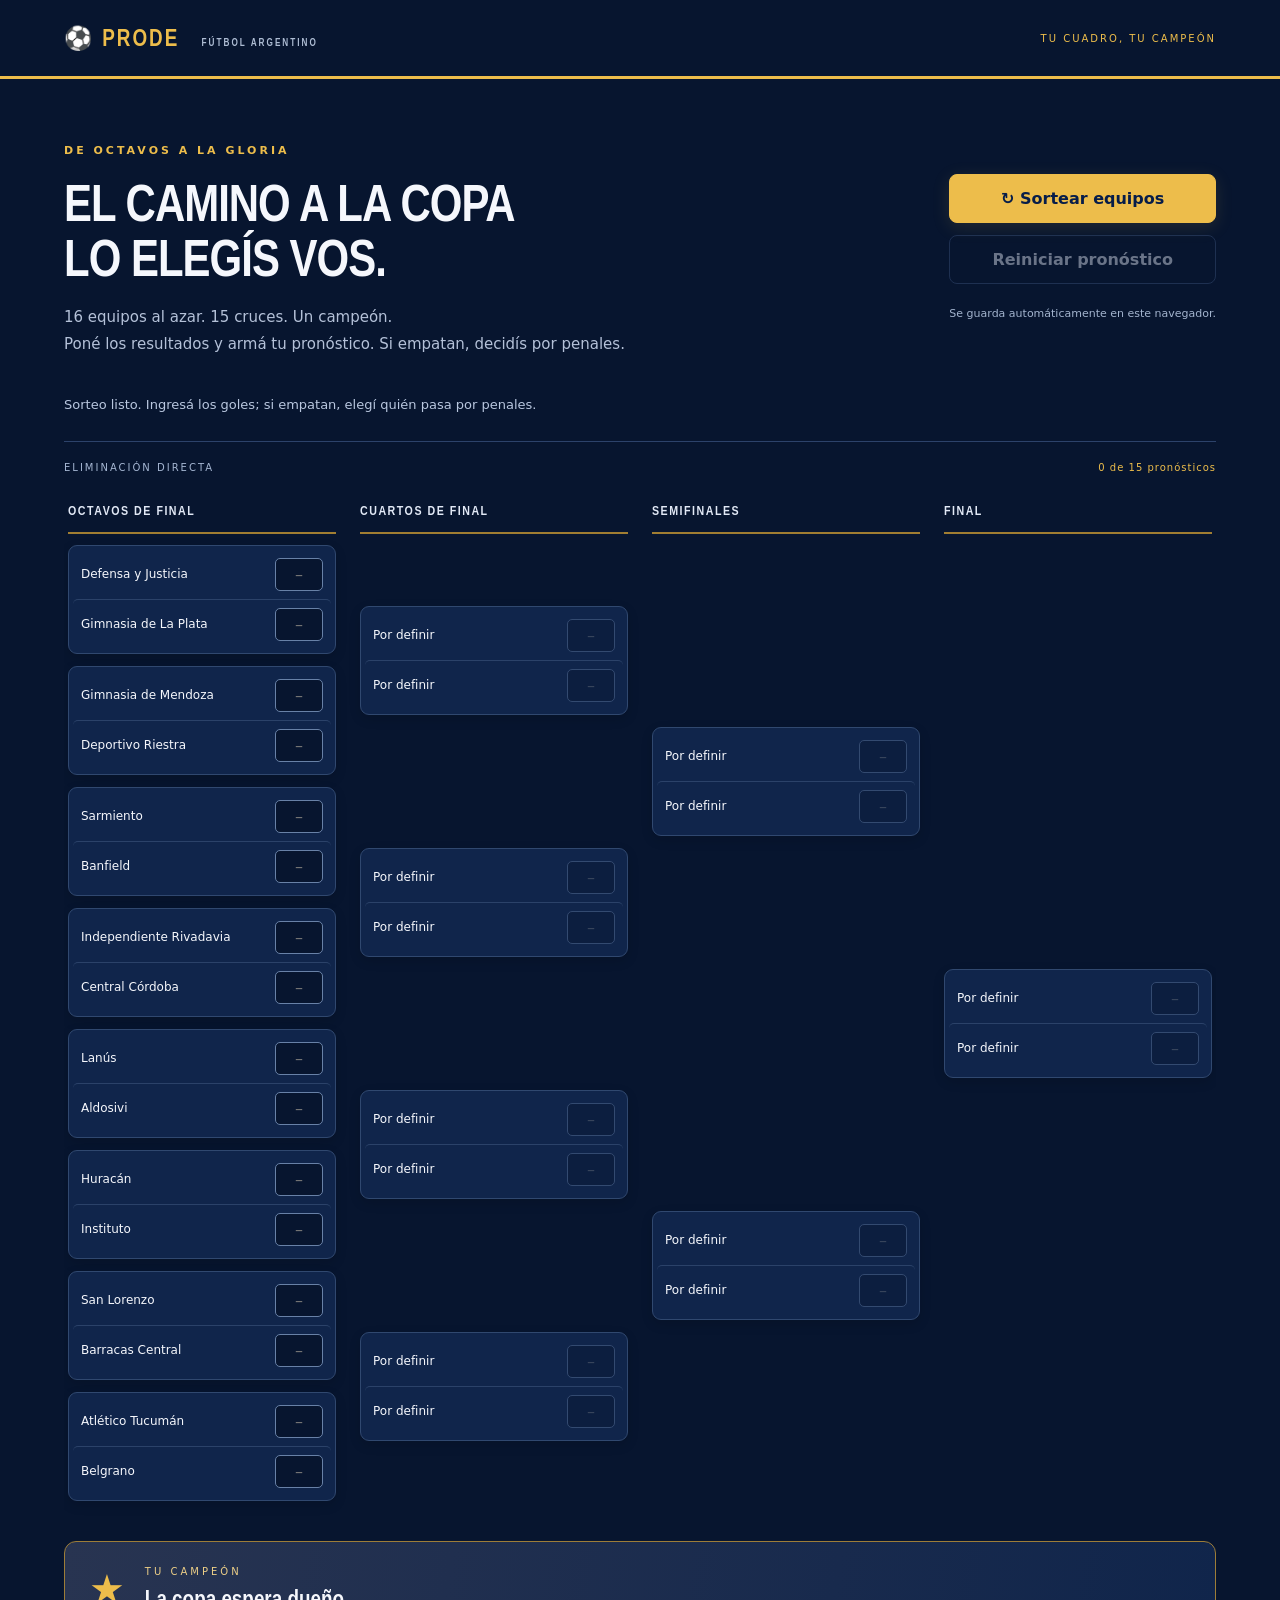
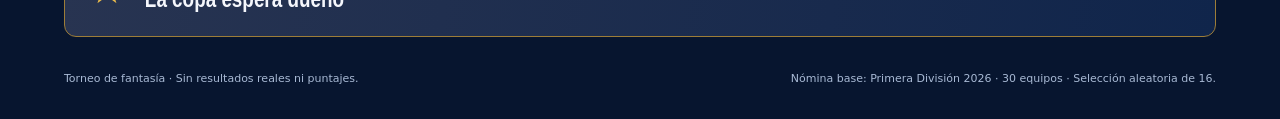
<file: prode.html>
<!doctype html>
<html lang="es-AR">
<head>
  <meta charset="utf-8">
  <meta name="viewport" content="width=device-width, initial-scale=1">
  <title>Prode · Camino a la copa</title>
  <style>
:root{font-family:Inter,system-ui,sans-serif;color:#f5f7fc;background:#07152f;color-scheme:dark}*{box-sizing:border-box}body{margin:0}header{padding:24px 5%;border-bottom:1px solid #263b61;display:flex;align-items:center;justify-content:space-between}.brand{color:#ffffff;text-decoration:none;font-size:23px;font-weight:850;letter-spacing:2px}.brand span,.tag{font-size:10px;letter-spacing:2px;color:#adbcd3}.brand span{margin-left:18px}main{max-width:1500px;margin:auto;padding:54px 5% 20px}.intro{display:flex;justify-content:space-between;align-items:center;gap:30px}.eyebrow{color:#edbd4b;letter-spacing:3px;font-size:11px;font-weight:750}h1{font-size:clamp(34px,4vw,58px);letter-spacing:-2px;line-height:1.08;margin:18px 0}.description{color:#b4c1d8;line-height:1.8;font-size:15px}.actions{display:flex;flex-direction:column;gap:12px;min-width:220px}.actions p{font-size:11px;color:#a3b4ce;text-align:center}button{font:inherit;cursor:pointer;border-radius:8px}.primary,.secondary{padding:14px 20px;font-weight:700;border:1px solid #3b527c}.primary{background:#edbd4b;color:#071d49;border-color:#edbd4b}.secondary{background:transparent;color:#e2e8f4}button:hover:enabled{filter:brightness(1.15)}button:focus-visible{outline:3px solid #edbd4b;outline-offset:3px}button:disabled{cursor:default;opacity:.45}#mensaje{font-size:13px;color:#b9c7df;min-height:20px;margin:24px 0}.summary{display:flex;justify-content:space-between;border-top:1px solid #2c426a;padding:20px 0;color:#a5b6d2;font-size:10px;letter-spacing:2px}#progreso{color:#edbd4b;letter-spacing:1px}#cuadro{display:grid;grid-template-columns:repeat(4,minmax(210px,1fr));gap:24px;overflow-x:auto;padding:0 4px 20px}.ronda{display:flex;flex-direction:column}.ronda h2{font-size:13px;color:#e2e9f6;letter-spacing:1px;font-weight:600;border-bottom:2px solid #a17e32;padding-bottom:14px}.partidos{display:flex;flex-direction:column;justify-content:space-around;gap:12px;flex:1}.partido{background:#10254b;border:1px solid #30486f;border-radius:9px;padding:4px;box-shadow:0 4px 12px #0002}.partido button{width:100%;display:block;text-align:left;min-height:40px;padding:9px 10px;background:transparent;color:#e5ebf6;border:0;font-size:12px}.partido button+button{border-top:1px solid #2b4269;border-radius:0 0 5px 5px}.partido button[aria-pressed=true]{background:#edbd4b;color:#071d49;font-weight:750;border-radius:5px}.partido button:disabled{color:#b8c5dd}#campeon{display:flex;gap:20px;align-items:center;padding:24px;margin-top:20px;border:1px solid #9d7d38;border-radius:12px;background:linear-gradient(100deg,#283451,#10254b)}#campeon>span{font-size:40px;color:#edbd4b}#campeon p{color:#edcf87;font-size:10px;letter-spacing:3px;margin:0}#campeon h2{margin:8px 0 0;font-size:23px}.completo{border-color:#edbd4b!important}footer{display:flex;justify-content:space-between;gap:20px;color:#a8b9d4;font-size:11px;margin-top:22px;line-height:1.6}@media(max-width:650px){header{padding:20px}.brand span,.tag{display:none}main{padding:30px 20px}.intro{align-items:stretch;flex-direction:column}.actions{min-width:0}.actions p{margin:0}.ronda{min-width:220px}#cuadro{gap:16px}footer{flex-direction:column;gap:0}h1{letter-spacing:-1px}}

/* Identidad visual inspirada en la Liga Profesional de Fútbol. */
h1,.brand,.ronda h2,#campeon h2{font-family:"Arial Narrow","Roboto Condensed","Liberation Sans Narrow",Impact,sans-serif;font-stretch:condensed}h1{font-weight:900;text-transform:uppercase;letter-spacing:-1px}.brand{color:#edbd4b}.primary{box-shadow:0 4px 18px #edbd4b20}header{border-bottom:3px solid #edbd4b}.ronda h2{text-transform:uppercase;letter-spacing:1.5px}.tag{color:#edbd4b}

.equipo-marcador{display:flex;align-items:center;justify-content:space-between;gap:8px;padding:8px;font-size:12px;min-height:48px;border-radius:5px}.equipo-marcador+.equipo-marcador{border-top:1px solid #2b4269}.equipo-marcador span{line-height:1.4}.equipo-marcador.ganador{background:#edbd4b;color:#071d49;font-weight:700}.equipo-marcador input{width:48px;flex-shrink:0;padding:6px 2px;border:1px solid #6881a7;border-radius:5px;background:#07152f;color:white;text-align:center;font:inherit;font-size:16px;appearance:textfield}.equipo-marcador input::-webkit-inner-spin-button{appearance:none}.equipo-marcador input:focus-visible{outline:2px solid #edbd4b;outline-offset:2px}.equipo-marcador input:disabled{opacity:.4}.penales{padding:6px;border-top:1px dashed #edbd4b}.penales p{font-size:11px;color:#edcf87;line-height:1.5;margin:4px 0 8px}.penales button{border:1px solid #526c93!important;border-radius:5px!important;margin:4px 0}#confeti{position:fixed;inset:0;pointer-events:none;overflow:hidden;z-index:1000}#confeti i{position:absolute;top:-24px;width:9px;height:15px;animation:caer 3s linear both}@keyframes caer{from{transform:translateY(-20px) rotate(0)}to{transform:translateY(110vh) rotate(var(--giro))}}@media(prefers-reduced-motion:reduce){#confeti{display:none}}

</style>
  
</head>
<body>
  <header><a class="brand" href="#">⚽ PRODE<span> FÚTBOL ARGENTINO</span></a><span class="tag">TU CUADRO, TU CAMPEÓN</span></header>
  <main>
    <section class="intro">
      <div><p class="eyebrow">DE OCTAVOS A LA GLORIA</p><h1>El camino a la copa<br>lo elegís vos.</h1><p class="description">16 equipos al azar. 15 cruces. Un campeón.<br>Poné los resultados y armá tu pronóstico. Si empatan, decidís por penales.</p></div>
      <div class="actions"><button id="sortear" class="primary">↻ Sortear equipos</button><button id="limpiar" class="secondary" disabled>Reiniciar pronóstico</button><p>Se guarda automáticamente en este navegador.</p></div>
    </section>
    <p id="mensaje" role="status" aria-live="polite"></p>
    <div class="summary"><span>ELIMINACIÓN DIRECTA</span><span id="progreso">0 de 15 pronósticos</span></div>
    <section id="cuadro" aria-label="Cuadro del torneo"></section>
    <section id="campeon" aria-live="polite"><span>★</span><div><p>TU CAMPEÓN</p><h2>La copa espera dueño</h2></div></section>
    <footer><p>Torneo de fantasía · Sin resultados reales ni puntajes.</p><p>Nómina base: Primera División 2026 · 30 equipos · Selección aleatoria de 16.</p></footer>
  </main>
<script>
const NOMINA = ["Aldosivi", "Argentinos Juniors", "Atlético Tucumán", "Banfield", "Barracas Central", "Belgrano", "Boca Juniors", "Central Córdoba", "Defensa y Justicia", "Deportivo Riestra", "Estudiantes de La Plata", "Estudiantes de Río Cuarto", "Gimnasia de La Plata", "Gimnasia de Mendoza", "Huracán", "Independiente", "Independiente Rivadavia", "Instituto", "Lanús", "Newell’s Old Boys", "Platense", "Racing Club", "River Plate", "Rosario Central", "San Lorenzo", "Sarmiento", "Talleres", "Tigre", "Unión", "Vélez Sarsfield"];

function sorteoLocal() {
  const equipos = [...NOMINA];
  for (let i = equipos.length - 1; i > 0; i--) {
    const j = Math.floor(Math.random() * (i + 1));
    [equipos[i], equipos[j]] = [equipos[j], equipos[i]];
  }
  return { ok: true, json: async () => ({ equipos: equipos.slice(0, 16) }) };
}
"use strict";
const CLAVE = "prode-argentino-v1";
const rondas = ["Octavos de final", "Cuartos de final", "Semifinales", "Final"];
let estado = { equipos: [], elegidos: [[], [], [], []], resultados: [[], [], [], []] };

function participantes(ronda, partido) {
  const fuente = ronda === 0 ? estado.equipos : estado.elegidos[ronda - 1];
  return [fuente[partido * 2], fuente[partido * 2 + 1]];
}

function normalizar() {
  for (let ronda = 0; ronda < 4; ronda++) {
    for (let partido = 0; partido < 8 / (2 ** ronda); partido++) {
      const equipos = participantes(ronda, partido);
      const resultado = estado.resultados[ronda][partido];
      if (resultado) {
        if (!equipos[0] || !equipos[1] ||
            JSON.stringify(resultado.equipos) !== JSON.stringify(equipos)) {
          estado.resultados[ronda][partido] = null;
          estado.elegidos[ronda][partido] = null;
        } else {
          const [a, b] = resultado.goles;
          const valido = v => typeof v === "string" && /^\d{1,2}$/.test(v);
          estado.elegidos[ronda][partido] = valido(a) && valido(b)
            ? (Number(a) === Number(b)
              ? (equipos.includes(resultado.penales) ? resultado.penales : null)
              : equipos[Number(a) > Number(b) ? 0 : 1]) : null;
        }
      } else if (!equipos[0] || !equipos[1] || !equipos.includes(estado.elegidos[ronda][partido])) {
        estado.elegidos[ronda][partido] = null;
      }
    }
  }
}

function actualizar(ronda, partido, resultado) {
  const anterior = estado.elegidos[3][0];
  estado.resultados[ronda][partido] = resultado;
  normalizar(); guardar(); pintar();
  if (estado.elegidos[3][0] !== anterior) {
    document.querySelector("#confeti")?.remove();
    if (estado.elegidos[3][0]) celebrar();
  }
}

let temporizadorConfeti;
function celebrar() {
  document.querySelector("#confeti")?.remove();
  clearTimeout(temporizadorConfeti);
  if (matchMedia("(prefers-reduced-motion: reduce)").matches) return;
  const capa = document.createElement("div");
  capa.id = "confeti";
  capa.setAttribute("aria-hidden", "true");
  for (let i = 0; i < 110; i++) {
    const papel = document.createElement("i");
    papel.style.left = `${Math.random() * 100}%`;
    papel.style.background = ["#edbd4b", "#ffffff", "#5489e6"][i % 3];
    papel.style.animationDelay = `${Math.random() * .7}s`;
    papel.style.animationDuration = `${2 + Math.random() * 1.5}s`;
    papel.style.setProperty("--giro", `${Math.random() * 1080}deg`);
    capa.append(papel);
  }
  document.body.append(capa);
  temporizadorConfeti = setTimeout(() => capa.remove(), 4500);
}

function guardar() {
  try { localStorage.setItem(CLAVE, JSON.stringify(estado)); }
  catch { document.querySelector("#mensaje").textContent = "No se pudo guardar en este navegador. Podés seguir jugando en esta pestaña."; }
}

function pintar() {
  const cuadro = document.querySelector("#cuadro");
  cuadro.replaceChildren();
  rondas.forEach((nombre, ronda) => {
    const columna = document.createElement("section");
    columna.className = "ronda";
    const titulo = document.createElement("h2");
    titulo.textContent = nombre;
    columna.append(titulo);
    const partidos = document.createElement("div");
    partidos.className = "partidos";
    for (let partido = 0; partido < 8 / (2 ** ronda); partido++) {
      const tarjeta = document.createElement("div");
      tarjeta.className = "partido";
      const equipos = participantes(ronda, partido);
      const activo = Boolean(equipos[0] && equipos[1]);
      const resultado = estado.resultados[ronda][partido];
      const goles = resultado?.goles || ["", ""];
      equipos.forEach((equipo, lado) => {
        const fila = document.createElement("label");
        fila.className = "equipo-marcador";
        const nombre = document.createElement("span");
        const elegido = Boolean(equipo && estado.elegidos[ronda][partido] === equipo);
        fila.classList.toggle("ganador", elegido);
        nombre.textContent = `${elegido ? "✓ " : ""}${equipo || "Por definir"}`;
        const input = document.createElement("input");
        input.type = "number";
        input.min = "0"; input.max = "99"; input.step = "1";
        input.inputMode = "numeric";
        input.placeholder = "–";
        input.value = goles[lado];
        input.disabled = !activo;
        input.setAttribute("aria-label", `Goles de ${equipo || "equipo por definir"}, ${rondas[ronda]}, partido ${partido + 1}`);
        input.addEventListener("change", () => {
          if (input.value !== "" && !/^\d{1,2}$/.test(input.value)) {
            input.setCustomValidity("Ingresá un número entero entre 0 y 99.");
            input.reportValidity();
            return;
          }
          input.setCustomValidity("");
          const nuevos = [...goles]; nuevos[lado] = input.value;
          actualizar(ronda, partido, { equipos: [...equipos], goles: nuevos, penales: null });
        });
        input.addEventListener("input", () => input.setCustomValidity(""));
        fila.append(nombre, input);
        tarjeta.append(fila);
      });
      const empate = activo && goles.every(g => /^\d{1,2}$/.test(g)) && Number(goles[0]) === Number(goles[1]);
      if (empate) {
        const penales = document.createElement("div");
        penales.className = "penales";
        const texto = document.createElement("p");
        texto.textContent = "Empate · ¿Quién gana por penales?";
        penales.append(texto);
        equipos.forEach(equipo => {
          const boton = document.createElement("button");
          boton.textContent = equipo;
          boton.setAttribute("aria-pressed", String(resultado?.penales === equipo));
          boton.addEventListener("click", () => actualizar(ronda, partido,
            { equipos: [...equipos], goles: [...goles], penales: equipo }));
          penales.append(boton);
        });
        tarjeta.append(penales);
      }
      partidos.append(tarjeta);
    }
    columna.append(partidos);
    cuadro.append(columna);
  });
  const total = estado.elegidos.flat().filter(Boolean).length;
  document.querySelector("#progreso").textContent = `${total} de 15 pronósticos`;
  document.querySelector("#campeon h2").textContent = estado.elegidos[3][0] || "La copa espera dueño";
  document.querySelector("#campeon").classList.toggle("completo", Boolean(estado.elegidos[3][0]));
  document.querySelector("#limpiar").disabled = !total && !estado.resultados.flat().some(Boolean);
}

async function sortear(pedirConfirmacion = true) {
  if (pedirConfirmacion && estado.equipos.length && !confirm("¿Sortear otro torneo? Se perderá el cuadro actual.")) return;
  const boton = document.querySelector("#sortear");
  boton.disabled = true;
  document.querySelector("#mensaje").textContent = "Sorteando equipos…";
  try {
    const respuesta = await sorteoLocal();
    if (!respuesta.ok) throw new Error("sorteo");
    const datos = await respuesta.json();
    if (!Array.isArray(datos.equipos) || datos.equipos.length !== 16 ||
        new Set(datos.equipos).size !== 16 || datos.equipos.some(e => typeof e !== "string" || !e)) throw new Error("equipos");
    document.querySelector("#confeti")?.remove();
    estado = { equipos: datos.equipos, elegidos: [[], [], [], []], resultados: [[], [], [], []] };
    document.querySelector("#mensaje").textContent = "Sorteo listo. Ingresá los goles; si empatan, elegí quién pasa por penales.";
    guardar(); pintar();
  } catch {
    document.querySelector("#mensaje").textContent = "No pudimos sortear los equipos. Volvé a intentar.";
  } finally { boton.disabled = false; }
}

document.querySelector("#sortear").addEventListener("click", () => sortear());
document.querySelector("#limpiar").addEventListener("click", () => {
  if (!confirm("¿Borrar tus pronósticos y conservar los mismos cruces?")) return;
  estado.elegidos = [[], [], [], []];
  estado.resultados = [[], [], [], []];
  document.querySelector("#confeti")?.remove();
  guardar(); pintar();
});
try {
  const guardado = JSON.parse(localStorage.getItem(CLAVE));
  if (guardado && Array.isArray(guardado.equipos) && guardado.equipos.length === 16 &&
      new Set(guardado.equipos).size === 16 && guardado.equipos.every(e => typeof e === "string" && e) &&
      Array.isArray(guardado.elegidos) && guardado.elegidos.length === 4 && guardado.elegidos.every(Array.isArray)) {
    estado = { equipos: guardado.equipos, elegidos: guardado.elegidos.map((r, i) => r.slice(0, 8 / (2 ** i))) };
    estado.resultados = [0, 1, 2, 3].map(i =>
      Array.from({ length: 8 / (2 ** i) }, (_, j) => {
        const r = guardado.resultados?.[i]?.[j];
        return r && Array.isArray(r.equipos) && r.equipos.length === 2 &&
          Array.isArray(r.goles) && r.goles.length === 2
          ? { equipos: r.equipos, goles: r.goles, penales: r.penales } : null;
      }));
    normalizar();
  }
} catch { /* Un guardado dañado no impide iniciar un torneo nuevo. */ }
pintar();
if (!estado.equipos.length) sortear(false);

</script>
</body>
</html>
</file>
